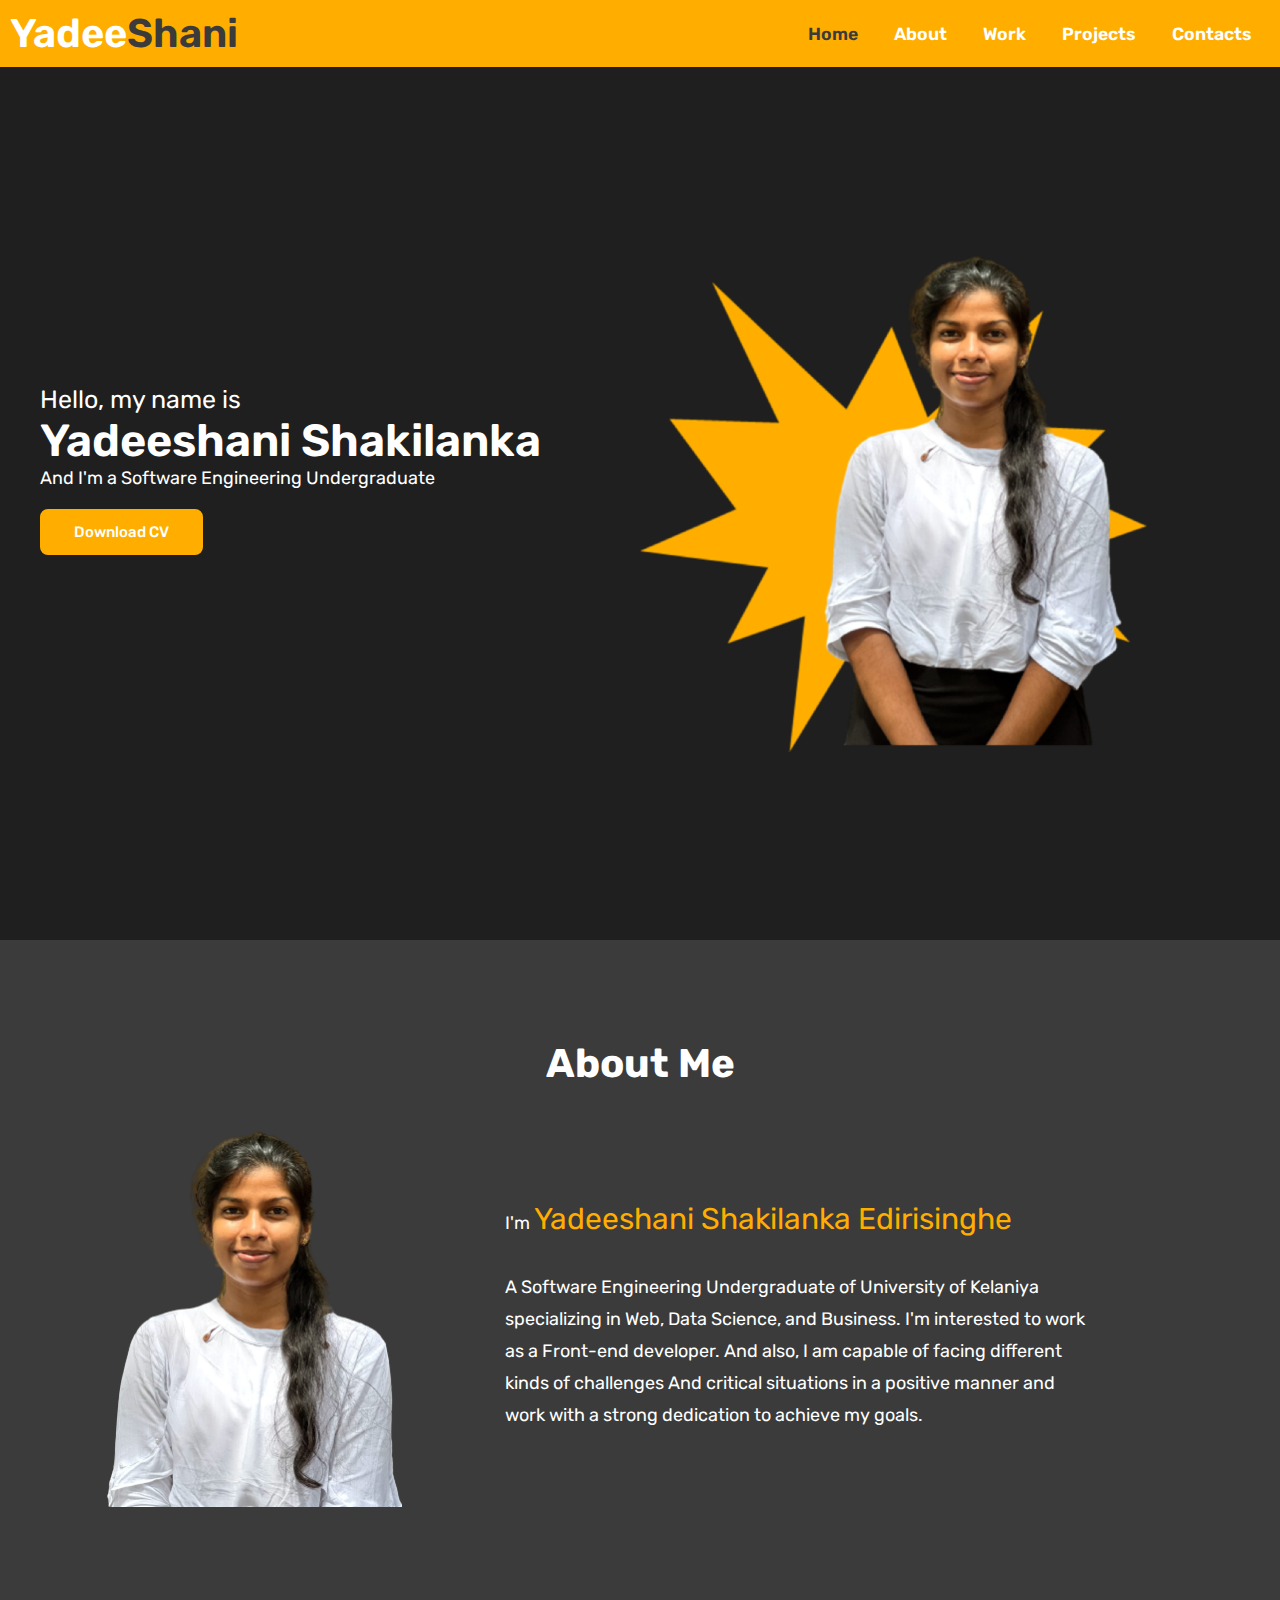
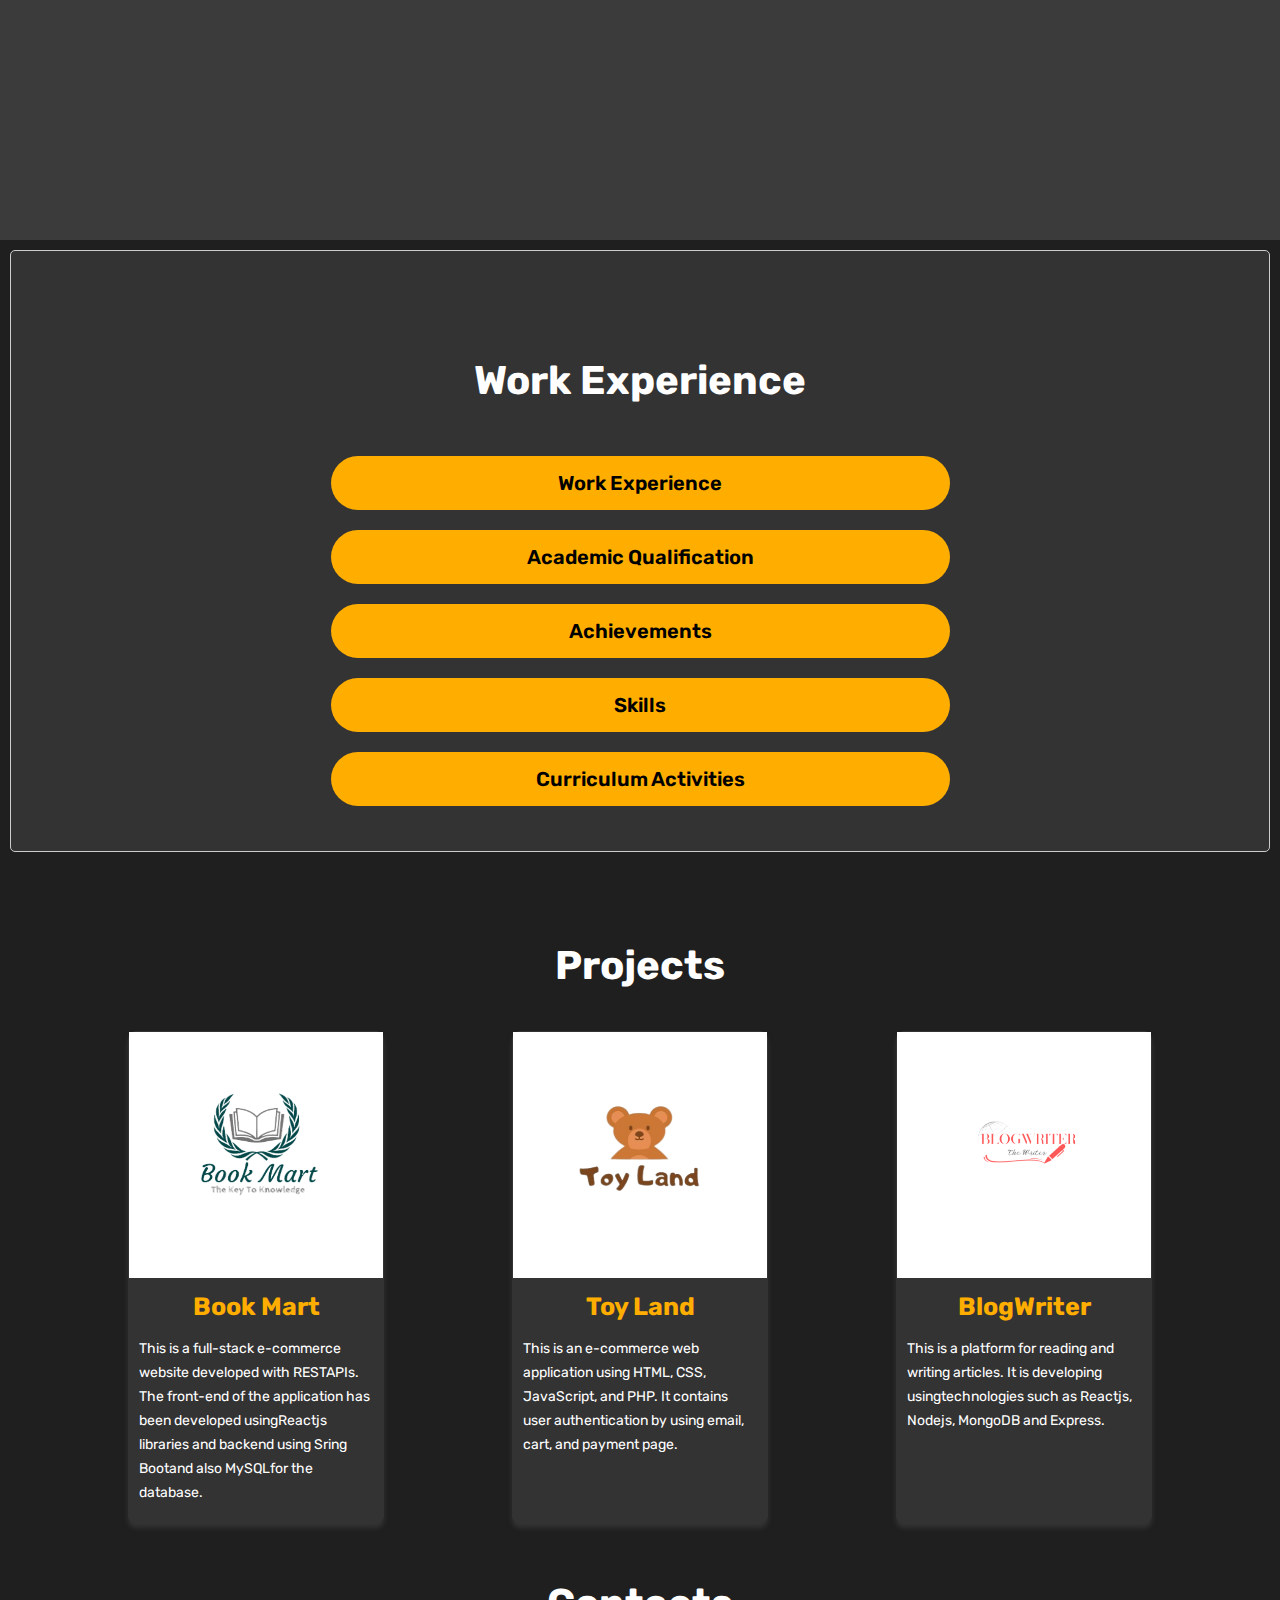
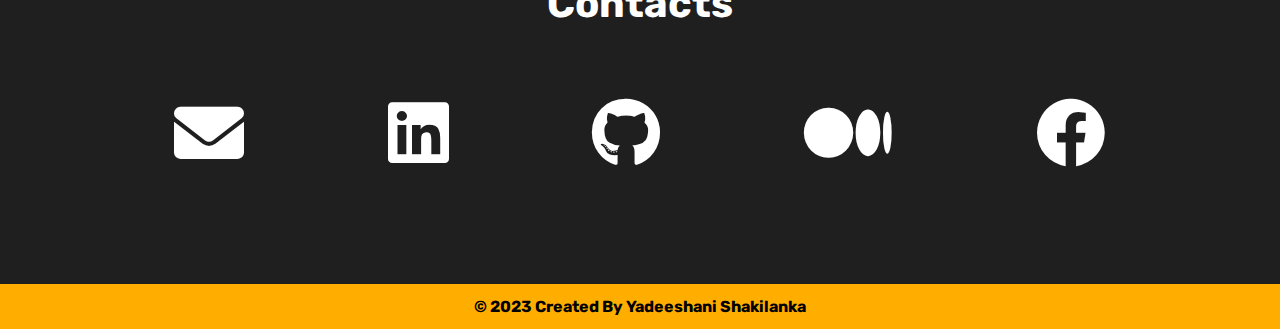
<file: index.html>
<!DOCTYPE html>
<html lang="en">
<head>
    <meta charset="UTF-8">
    <meta http-equiv="x-UA-Compatible" content="IE-edge">
    <meta name="viewport" content="width=device-width, initial-scale=1.0">
    <title>Yadeeshani Portfolio</title>
    <link rel="preconnect" href="https://fonts.googleapis.com">
    <link rel="preconnect" href="https://fonts.gstatic.com" crossorigin>
    <link href="https://fonts.googleapis.com/css2?family=Rubik:ital,wght@0,300;0,400;0,500;0,700;0,800;0,900;1,500&display=swap" rel="stylesheet">
    <link rel="stylesheet" href="https://cdnjs.cloudflare.com/ajax/libs/font-awesome/6.0.0-beta3/css/all.min.css">
    <link rel="stylesheet" href="styles.css">
</head>
<body>
   
    <header>
        <!----------navbar section---------->
            <section class="nav">
                <a href="#" class="logo">Yadee<span>Shani</span></a>
                  <div class="menu-btn" id="menu-btn">
                    <i class="fa-solid fa-bars" id="menu-icon"></i>
                  </div>

                <ul class="navbar" id="navbar">
                    <li><a href="#home" class="active">Home</a></li>
                    <li><a href="#about">About</a></li>
                    <li><a href="#work">Work</a></li>
                    <li><a href="#projects">Projects</a></li>
                    <li><a href="#contact">Contacts</a></li>
                </ul>
            </section>
        
        <!----------Home section---------->              
            <section class="home" id="home">
                <div class="home-text">
                    <div class="text">
                        <p class="text01">Hello, my name is</p>
                        <h2 class="text02">Yadeeshani Shakilanka</h2>
                        <p class="text03">And I'm a<span> Software Engineering Undergraduate</p>       
                    </div>
               
                    <div class="main-btn">
                        <a href="https://drive.google.com/file/d/17vM_zZEoD0b2zsjAVGRuFhKZ8-NYj8ZF/view?usp=sharing"
                           class="btn">Download CV
                        </a>
                    </div>
                </div>

                <div class="home-img">
                    <img src="images/Mine3.png">
                </div>                
            </section>
    </header>

        <!-------About section------->
            <section class="aboutsection" id="about">
                <div class="about-container">
                    <h2 class="about-header">About Me</h2>
                
                    <div class="about-content">
                        <div class="about-left">
                            <img src="images/About image.png">
                        </div>

                        <div class="about-right">
                            <p>I'm <span class="about-span"> Yadeeshani Shakilanka Edirisinghe</span><br><br>
                            A Software Engineering Undergraduate of University of Kelaniya
                            specializing in Web, Data Science, and Business. 
                            I'm interested to work as a Front-end developer.
                            And also, I am capable of facing different kinds of challenges And
                            critical situations in a positive manner and work with a strong
                            dedication to achieve my goals.</p>                    
                        </div>
                    </div>
                </div>
            </section>

        <!-------Work experience section------->
            <section class="work" id="work">
                <h2 class="work-header">Work Experience</h2>
                
                <div class=work-buttons>
                    <button onclick="toggleContent('experience-content')" class="toggle-button">Work Experience</button>          
                    <div id="experience-content" class="hide">
                        <ul>
                            <!-- <li>Associate Software Engineer at Future CX Pty Ltd</li> 
                            <p>Have Experience on working as a Associate Front-end Developer for 3-months</p><br> -->

                            <li>Internship at Future CX Pty Ltd</li> 
                            <p>Worked as a Front-end Developer for 6-months</p><br>

                            <li>Banking-Trainee - Galle Super Grade Branch</li>
                            <p>Worked relating to customer service in the Front Office<br>and Back
                            Office Operations. </p><br>
         
                        </ul>
                    </div>

                    <button onclick="toggleContent('academic-content')" class="toggle-button">Academic Qualification</button>          
                        <div id="academic-content" class="hide">
                            <ul>
                                <li>Bsc.(Hons) in Software Engineering</li> 
                                <p>University of Kelaniya<br>
                                   2021-present<br>
                                   Current GPA - 3.4049</p><br>

                                <li>Siridhamma College Galle</li>
                                <p><b>G.C.E. A/L-Physical Stream</b><br>Combined Maths - A
                                    <br>Physics - B <br> Chemistry - C <br> Z- Score - 1.3239</p><br>                                   
                                <p><b>G.C.E. O/L</b><br> 8A's and 1B</p><br>

                                <li>Diploma In English Language</li>
                                <p>British Way English Academy (2019)</p>          
                            </ul>
                        </div>
                    
                    <button onclick="toggleContent('achievement-content')" class="toggle-button">Achievements</button>          
                        <div id="achievement-content" class="hide">
                            <ul>
                                <li>IEEE INSL 2022 Finalist </li> 
                                <p>Member of the team SANTY that was selected as <br> finalist at the IEEE INSL
                                    Western Province <br> Colombo North Divisional Competition 2022.</p><br>
                        
                                <li>CISCO Badge on Cybersecurity</li>
                                <p>Earned a cisco badge for the successfully completion <br>
                                   of the course Introduction to cybersecurity course                           
                                </p><br>      
                            </ul>
                        </div>
                    
                    <button onclick="toggleContent('skills-content')" class="toggle-button">Skills</button>
                        <div id="skills-content" class="hide">
                            <ul>
                                <li>Technical Skills</li>
                                <br>
                                <ol>
                                    <li>React.js</li>
                                    <li>JavaScript</li>
                                    <li>HTML</li>
                                    <li>CSS</li>
                                    <li>Tailwind CSS</li>
                                    <li>MySQL</li>                                   
                                    <li> Java</li>
                                    <li>VCS(Git)</li>
                                    <li>Vue js</li>
                                    <!-- <li>SpringBoot</li>
                                    <li>MongoDB(Beginner)</li> -->
                                </ol>
                                <br>

                                <li>Soft Skills</li>
                                <br>
                                <ol>
                                    <li>Communication Skills</li>
                                    <li>Team Work</li>
                                    <li>Leadership</li>
                                    <li>Hardworking and Dedication</li>
                                    <li>Time Management</li>
                                </ol>
                            </ul>
                        </div>
                    

                    
                    <button onclick="toggleContent('curriculum-content')" class="toggle-button">Curriculum Activities</button>
                        <div id="curriculum-content" class='hide'>
                            <ul>
                                <li>IEEE Membership Development Lead of</li>
                                <p>University of Kelaniya (2023-2024)</p><br>

                                <li>Committee Member of SESA</li>
                                <p>SOftware Engineering Student Association (2023-2024)</p><br>

                                <li>IEEE Day Ambassador</li>
                                <p>Sri Lanka Section<br> University of Kelaniya
                                <br>2022</p><br>

                                <li>Committee Member of WIE</li>
                                <p>Affinity Group
                                <br>University Of Kelaniya (2022-2023)</p><br>

                                <li>IEEE Member</li>
                                <p>IEEE Sri Lanka Section</p><br>

                                <li>Organizing Committee member of Realhack 4.0</li><br>
                            </ul>
                        </div>                           
                </div> 
            </section>

        <!-------Projects section------->
            <section class="projects" id="projects">
                <h2 class="projects-header">Projects</h2>

                <div class="project-section">
                    <div class="projects-container">
                        <a href = "https://github.com/SeyonSuriya/e-commerce_system_with_API">
                            <img class="project-img" src="images/1.png" alt="Book Mart"/>
                        </a>

                        <div class="projects-content">
                            <a href ="https://github.com/SeyonSuriya/e-commerce_system_with_API">
                                <h3>Book Mart</h3>
                            </a>
                                <p>This is a full-stack e-commerce
                                website developed with RESTAPIs. 
                                The front-end of the application has 
                                been developed usingReactjs libraries 
                                and backend using Sring Bootand also 
                                MySQLfor the database.</p>
                        </div>
                    </div>


                    <div class="projects-container">
                        <a href="https://github.com/SeyonSuriya/ToyLand_Webstore">
                            <img class="project-img" src="images/3.png" alt="Toy Land"/>
                        </a>

                        <div class="projects-content">
                            <a href="https://github.com/SeyonSuriya/ToyLand_Webstore">
                                <h3>Toy Land</h3>
                            </a>
                                <p>This is an e-commerce web 
                                    application using HTML, CSS,
                                    JavaScript, and PHP. It contains 
                                    user authentication by using email, 
                                    cart, and payment page.</p>
                        </div>
                    </div>  

                    <div class="projects-container">
                        <a href="https://github.com/Yadee9910/BlogWriter">
                            <img class="project-img" src="images/2.png" alt="BlogWriter"/>
                        </a>

                        <div class="projects-content">
                            <a href="https://github.com/Yadee9910/BlogWriter">
                                <h3>BlogWriter</h3>
                            </a>
                                <p>This is a platform for reading 
                                    and writing articles. It is 
                                    developing usingtechnologies 
                                    such as Reactjs, Nodejs, MongoDB 
                                    and Express.</p>                            
                        </div>
                    </div>
                </div>                 
            </section>

        <!--------Contacts section------->
            <section class="contacts" id="contact">
                <h2 class="contacts-header">Contacts</h2>
                    <div class="contacts-icons">
                        <a href="mailto:syadeeshani@gmail.com">
                            <i class="fa-solid fa-envelope" id="bottom-icon"></i>
                        </a>

                        <a href="https://www.linkedin.com/in/yadeeshani-edirisinghe-a12895225/">
                            <i class="fa-brands fa-linkedin" id="bottom-icon"></i>
                        </a>

                        <a href="https://github.com/Yadee9910">
                            <i class="fa-brands fa-github" id="bottom-icon"></i>
                        </a>

                        <a href="https://medium.com/@syadeeshani">
                            <i class="fa-brands fa-medium" id="bottom-icon"></i>
                        </a>

                        <a href="https://www.facebook.com/YadeeshaniShakilanka?mibextid=ZbWKwL">
                            <i class="fa-brands fa-facebook" id="bottom-icon"></i>
                        </a>          
                    </div>
            </section>
        
        <!-------Footer Section------->    
            <footer>
                <p>© 2023 Created By Yadeeshani Shakilanka</p>
            </footer>
          
        <script src="script.js"></script>
    </body>
    </html>
</file>
<file: styles.css>
*{
    margin: 0;
    padding: 0;
    font-family: 'Rubik', sans-serif;
    box-sizing:border-box;
    text-decoration: none;
    list-style: none;
    scroll-behavior: smooth;
}

body{
    color: #fff;
    background: #1f1f1f;
    
}

/*----styling navbar----*/
.nav {
    width: 100%;
    top: 0;
    left: 0; 
    margin: 0;
    z-index: 999;
    display: flex;
    align-items: center;
    justify-content: space-between;
    position: fixed;
    padding: 10px 10px;
    background: transparent;
    transition: all ease .45s;
    background-color: #ffae00;
}

.logo{
    color: #fff;
    font-size: 40px;
    font-weight:600;
}
.logo span{
    color: #3b3b3b
}
.navbar{
    display:flex;
    flex-direction: row;
}

.navbar a{
    color: #fff;
    font-size: 1.1rem;
    font-weight: 600;
    margin:0 18px;
    transition: all ease .50s;
}
.navbar a:hover{
    color:#3b3b3b;
    font-weight: 600;
}

.navbar a.active{
    color:#3b3b3b;
}

.menu-btn{
    cursor: pointer;
    align-items:center;
    display:flex;
}

#menu-icon{
    font-size: 25px;
    margin-right: 10px;
    z-index:6;
    color:#333; 
}

#menu-btn {
    cursor: pointer;
    align-items: center;
    display: none;
    z-index: 6;
    color: #333;
}


/* Additional styles for the menu button */
#menu-icon {
    font-size: 25px;
    margin-right: 10px;
}

/* Media Query for Mobile and Tablet Views */
        @media screen and (max-width: 768px) {
            #menu-btn{
                display: flex;
            }
        
            .navbar {
                display: none;
                position: absolute;
                top: 70px;
                right: 0; 
                width: 30%;
                background-color: #ffae00;
                border-radius: 5px;
                box-shadow: 0 2px 5px rgba(0, 0, 0, 0.1);
                transition: all ease .45s;
            }

            .navbar.active {
                display: block; 
            }
            .logo{
                padding-right: 20%;
            }
        }

/*----styling home----*/
.home{
    margin: 20px 0px;
    position: relative;
    width: 100%;
    height: 100vh;
    align-items: center;
    display: flex;
    justify-content:space-between;
}

.home-img{
    width: 50%;
}

.home-img img{
    width: 80%;
    height: auto;
}

.home-text{
    width: 50%;
    padding-left: 40px;
    align-items: center;
}

.home-text .text01{
    font-size:25px;
}

.home-text .text02{
    font-size: 45px;
    font-weight: 600;
}

.home-text .text03{
    font-size: 18px;
    margin-bottom: 20px;
}

.btn{
    background: #ffae00;
    color:#fff;
    border:2px solid #ffae00;
    border-radius: 8px;
    font-size: 15px;
    padding: 12px 32px;
    display: inline-block;
    font-weight: 500;
    transition: all 0.6s ease-in-out;
}

.btn:hover{
    background: transparent;
    color:#ffae00;
}

/*Media Query for Mobile and Tablet Views */
        @media screen and (max-width: 768px) {
            .home {
                flex-direction: column; 
                justify-content: center; /* Center vertically */
                text-align: center;
                padding: 30px;
            }

            .home-img {
                width: 60%;
                margin: 0 auto; /* Center horizontally */
            }

            .home-text {
                width: 100%;
                padding-top: 60px;
            }

            .home-text .text01 {
                font-size: 14px;
            }

            .home-text .text02 {
                font-size: 30px;
            }

            .home-text .text03 {
                font-size: 16px;
                margin-bottom: 15px;
            }
        }

        @media screen and (max-width: 570px) {
            .home-text {
                padding-top: 0;
                padding: 0px;
            }
            .home {
                padding: 0px;
            }
            .home-img {
                width: 90%;
            }
            .home-text .text01 {
                font-size: 18px;
                margin-bottom: 5px;
            }
            .home-text .text03 {
                margin-top: 10px;
                font-size: 16px;
                margin-bottom: 20px;
            }
        }


/*-----styling about section-----*/
.aboutsection{
    background-color:#3b3b3b;
    margin-top: 10px;
    padding: 20px 0;
    height:100vh;
}

.about-content{
    display: flex;
    flex-wrap: wrap;
    align-items: center;
}

.about-header{
    color:#fff;
    font-size: 40px;
    text-align: center;
    padding-bottom: 20px;
    position: relative; 
    padding-top: 2em;  
}

.about-left{
    width: 300px;
    margin-left: 8%;
    justify-content: flex-start;
}

.about-left img{
    width:100%;
    object-fit:contain; 
    align-items: center;
}

.about-right{
    width: 50%;
    height:auto;
    display:flex;
    align-items:center;
    right:auto;
    left:auto;
    justify-content:center;
    padding-right: 4%;
    margin-left: 8%;
    margin-top: 1em;
}

.about-span{
    font-size: 30px;
    color:#ffae00;
    font-weight: 400;
}
.about-right p{ 
    font-size:18px;
    line-height: 2rem;
}

/*Media Query for Mobile and Tablet Views*/
        @media (max-width: 890px){
            .about-left{
                width: 250px;
            }
            .about-span{
                font-size: 25px;
                font-weight: 300;
            }
            .about-right p{ 
                font-size:15px;
                line-height: 2rem;
            }
        }

        @media (max-width: 768px) {
            .about-left{
                padding-bottom: 15px;
            }
            .about-span{
                font-size: 20px;
            }
            .about-right p{ 
                font-size: 15px;
            }
        }

        @media (max-width: 740px){
            .about-content {
                flex-direction: column; /* Stack content in a column */
                align-items: center;
            }
            .about-span{
                text-align: center;
            }

            .about-left {
                width: 40%; /* Adjust width */
                margin-left: 0;
                margin-bottom: 20px; /* Add margin for separation */
            }

            .about-right {
                width: 80%; /* Adjust width */
                margin-top: 20px; /* Add margin for separation */
                padding-right: 0;
            }
        }

/*----styling work section----*/
.work{
    margin:10px;
    padding: 2% 0;
    border: 1px solid #ccc;
    border-radius: 5px;
    height:auto;
    background-color: #333;
}

.work-header{
    font-size: 40px;
    text-align: center;
    padding-bottom: 10px;
    margin-bottom: 2rem;
    padding-top: 2em;
}

.work-buttons {
    flex: 1;
    padding: 10px;
    background-color: #333;
    border: none;
    cursor: pointer;
    display: flex;
    flex-direction: column;
    justify-content: center;
    align-items: center;
    gap: 10px; /* Adjust the gap between buttons */
}

.toggle-button {
    flex: 1;
    width: 50%;
    justify-content: center;
    padding: 15px;
    background-color: #ffae00;
    border: none;
    cursor: pointer;
    font-size: 20px;
    font-weight: 600;
    border-radius: 30px;
}

/* Style for the dropdown content */
.hide {
    text-align: center;
    max-height: 0;
    overflow: hidden;
    transition: max-height 0.8s ease-in-out;
}

#academic-content ul li{
    margin-top: 5px;
    color:#ffae00;
    font-weight: 600;
    font-size: 20px;
}
#academic-content ul p{
    margin-bottom: 5px;
    font-size: 16px;
}

#achievement-content ul li{
    margin-top: 5px;
    color:#ffae00;
    font-weight: 600;
    font-size: 20px;
} 
#achievement-content ul p{
    margin-bottom: 5px;
    font-size: 16px;
}

#experience-content ul li{
    margin-top: 5px;
    color:#ffae00;
    font-weight: 600;
    font-size: 20px;
}
#experience-content ul p{
    margin-bottom: 5px;
    font-size: 16px;
}

#skills-content ul li{
    color:#ffae00;
    font-weight: 600;
    font-size: 20px;
}

#skills-content ol li{
    margin-bottom: 7px;
    color:#fff;
    list-style:disc;
    font-size: 16px;
}

#curriculum-content ul li{
    color:#ffae00;
    font-weight: 600;
    font-size: 20px;
}

#curriculum-content ul p{
    font-size: 16px;
}

.academic-content p .skills-content p #curriculum-content p .achievement-content p .#experience-content {
    color: #fff;
}

/*Media Query for Mobile and Tablet Views*/
        @media (max-width: 768px) {
            .work-header{
                font-size: 30px;
            }
        }
        @media (max-width: 600px) {
            .work-header{
                font-size: 30px;
            }
            .toggle-button {
                padding: 10px;
                font-size: 18px;
                font-weight: 500;
                border-radius: 30px;
            }
            
            #academic-content ul li{
                margin-top: 2px;
                font-weight: 500;
                font-size: 18px;
            }
            #academic-content ul p{
                margin-bottom: 2px;
                font-size: 14px;
            }

            #skills-content ul li{
                font-weight: 500;
                font-size: 18px;
            }
            #skills-content ol li{
                margin-bottom: 2px;
                font-size: 14px;
            }

            #curriculum-content ul li{
                font-weight: 500;
                font-size: 18px;
            }

            #curriculum-content ul p{
                font-size: 14px;
            }

        }

        @media (max-width: 500px) {
            .toggle-button {
                width: 60%;
                padding: 8px;
                font-size: 16px;
            }

        }


/*----styling projects---*/
.projects{
    align-items: center;
    justify-content: center;
    flex-direction: column;
    display:flex;
}

.project-section{
    display: flex;
    flex-wrap: wrap;
    justify-content: space-evenly;
    width: auto;
}

.projects-header{
    font-size: 40px;
    text-align: center;
    padding-bottom: 10px;
    margin-top:0;
    margin-bottom: 2rem;
    padding-top: 2em;
}

.projects-container{
    width: 20%; /* Three cards in one row with spacing */
    border: 1px solid #333;
    border-radius: 8px;
    box-shadow: 0 4px 5px #333;
    height:auto;   
    background-color: #333;
}

.project-img{
    height:50%;
    align-items: center;
    background-color: #fff; 
    width:100%;
}

.projects-content{
    padding: 10px;
    height: 50%;
}

.projects-content h3{
    text-align: center;
    color:#ffae00;
    font-size: 25px;
}
.projects-content p{
    font-size: 14px;
    margin-top: 1rem;   
    line-height: 1.5rem;
}

/*Media Query for Mobile and Tablet Views*/
        @media screen and (max-width: 1170px) {
            .project-img{
                height:auto;
            }
            
            .projects-content{
                padding: 10px;
                background-color: #333;
                height: auto;
            }
        }

        @media screen and (max-width: 820px) {
            .project-section {
                flex-direction: column; /* Stack projects in a column */
                align-items: center;
            }

            .projects-container {
                width: 60%; /* Adjust width */
                margin: 30px 0;
            }
        }
        

/*----styling contacts----*/
.contacts{
    margin:30px;
    padding: 2% 0;
    border-radius: 5px;
}

.contacts-header{
    font-size: 40px;
    text-align: center;
    padding-bottom: 10px;
    margin-top:0;
    margin-bottom: 2rem;
}

.contacts-icons {
    display: flex;
    justify-content: space-evenly; /* Evenly distribute icons */
    align-items: center;
    margin-top: 5%;
    margin-bottom: 5%;
}

#bottom-icon{
    cursor:pointer;
    font-size:70px;
    align-items:center;
    color:#fff;
    align-items: center;
    justify-content: center;
}

/*Media Query for Mobile and Tablet Views*/
        @media screen and (max-width: 700px){
            .contacts-header{
                font-size: 32px;
            }
            #bottom-icon{
                font-size:50px;
            }
        }
        @media screen and (max-width: 560px){
            .contacts{
                margin:30px;
            }
            .contacts-header{
                padding-bottom: 8px;
            }
            #bottom-icon{
                font-size:35px;
            }
        }

/*---styling footer----*/        
footer{
    background-color: #ffae00;
    color:black;
    text-align: center;
    font-weight: 700;
    padding: 1% 0 1% 0;
}
</file>
